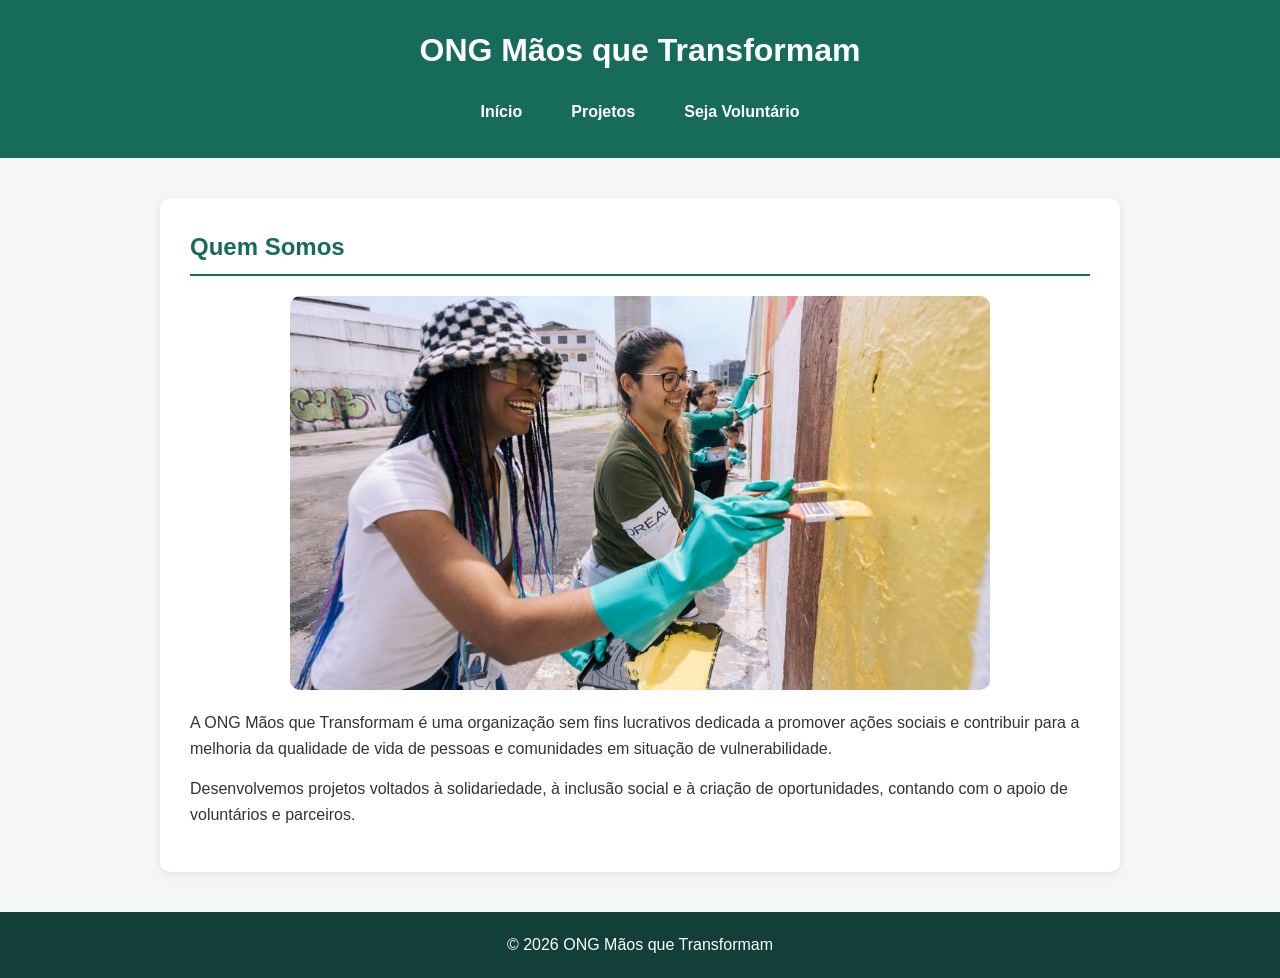
<file: index.html>
<!DOCTYPE html>
<html lang="pt-BR">

<head>
    <meta charset="UTF-8">
    <meta name="viewport" content="width=device-width, initial-scale=1.0">

    <title>ONG Mãos que Transformam</title>
    <link rel="stylesheet" href="stylle.css">

</head>

<body>

    <header>

        <h1>ONG Mãos que Transformam</h1>

        <nav>
            <a href="index.html">Início</a>
            <a href="projetos.html">Projetos</a>
            <a href="cadastro.html">Seja Voluntário</a>
        </nav>

    </header>

    <main>

       <section>
    <h2>Quem Somos</h2>
	   <img 
            src="voluntarios.jpg" 
            alt="Voluntários da ONG Mãos que Transformam realizando uma ação social"
        >

    <p>
        A ONG Mãos que Transformam é uma organização sem fins lucrativos
        dedicada a promover ações sociais e contribuir para a melhoria da
        qualidade de vida de pessoas e comunidades em situação de
        vulnerabilidade.
    </p>

    <p>
        Desenvolvemos projetos voltados à solidariedade, à inclusão social
        e à criação de oportunidades, contando com o apoio de voluntários
        e parceiros.
    </p>
</section>

    </main>

    <footer>

        <p>&copy; 2026 ONG Mãos que Transformam</p>

    </footer>

</body>

</html>
</file>
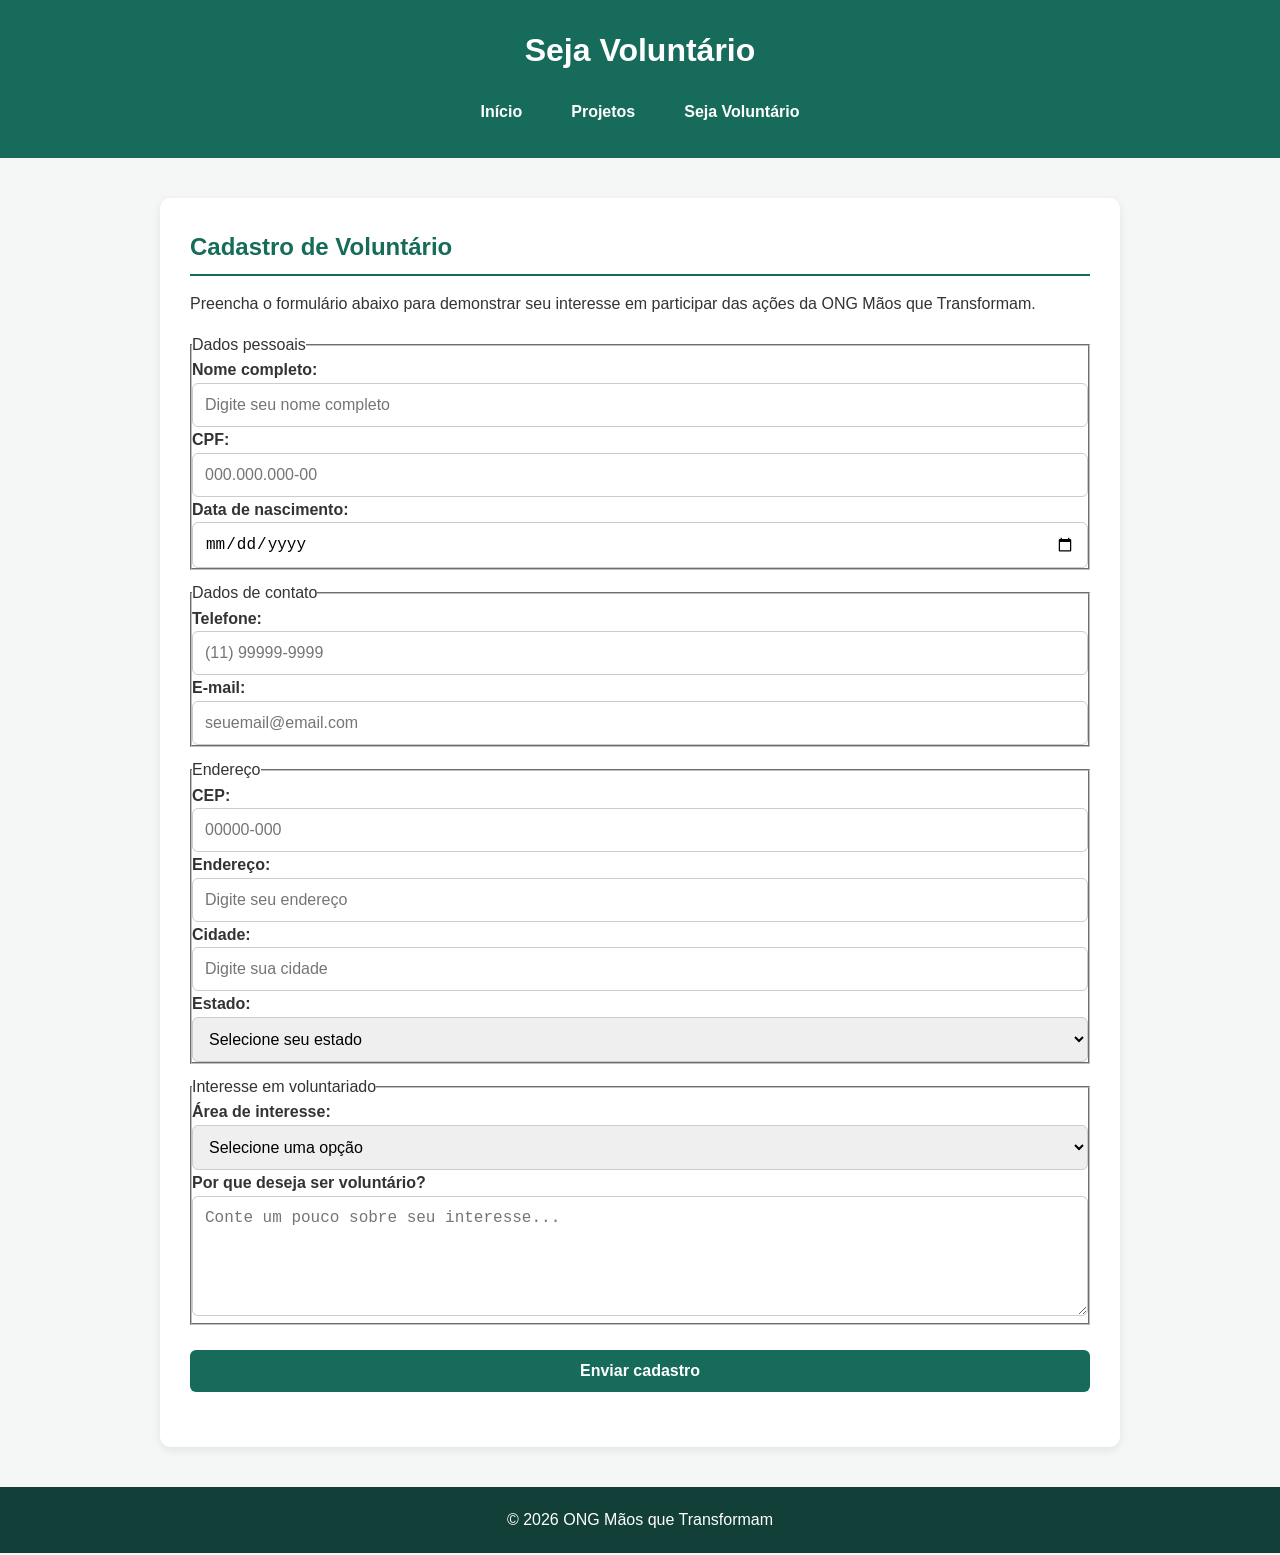
<file: cadastro.html>
<!DOCTYPE html>
<html lang="pt-BR">

<head>
    <meta charset="UTF-8">
    <meta name="viewport" content="width=device-width, initial-scale=1.0">

    <title>Seja Voluntário - ONG Mãos que Transformam</title>

    <link rel="stylesheet" href="stylle.css">
</head>

<body>

    <header>
        <h1>Seja Voluntário</h1>

        <nav aria-label="Navegação principal">
            <a href="index.html">Início</a>
            <a href="projetos.html">Projetos</a>
            <a href="cadastro.html" aria-current="page">Seja Voluntário</a>
        </nav>
    </header>

    <main>

        <section>
            <h2>Cadastro de Voluntário</h2>

            <p>
                Preencha o formulário abaixo para demonstrar seu interesse
                em participar das ações da ONG Mãos que Transformam.
            </p>

            <form id="formulario-voluntario">

                <!-- DADOS PESSOAIS -->
                <fieldset>
                    <legend>Dados pessoais</legend>

                    <label for="nome">Nome completo:</label>
                    <input
                        type="text"
                        id="nome"
                        name="nome"
                        placeholder="Digite seu nome completo"
                        autocomplete="name"
                        required
                    >

                    <label for="cpf">CPF:</label>
                    <input
                        type="text"
                        id="cpf"
                        name="cpf"
                        placeholder="000.000.000-00"
                        inputmode="numeric"
                        autocomplete="off"
                        maxlength="14"
                        pattern="[0-9]{3}\.[0-9]{3}\.[0-9]{3}-[0-9]{2}"
                        title="Digite o CPF no formato 000.000.000-00"
                        aria-describedby="erro-cpf"
                        required
                    >
                    <span id="erro-cpf" aria-live="polite"></span>

                    <label for="nascimento">Data de nascimento:</label>
                    <input
                        type="date"
                        id="nascimento"
                        name="nascimento"
                        autocomplete="bday"
                        required
                    >
                </fieldset>

                <!-- DADOS DE CONTATO -->
                <fieldset>
                    <legend>Dados de contato</legend>

                    <label for="telefone">Telefone:</label>
                    <input
                        type="tel"
                        id="telefone"
                        name="telefone"
                        placeholder="(11) 99999-9999"
                        inputmode="numeric"
                        autocomplete="tel"
                        maxlength="15"
                        pattern="\([0-9]{2}\) [0-9]{4,5}-[0-9]{4}"
                        title="Digite um telefone no formato (11) 99999-9999"
                        required
                    >

                    <label for="email">E-mail:</label>
                    <input
                        type="email"
                        id="email"
                        name="email"
                        placeholder="seuemail@email.com"
                        autocomplete="email"
                        required
                    >
                </fieldset>

                <!-- ENDEREÇO -->
                <fieldset>
                    <legend>Endereço</legend>

                    <label for="cep">CEP:</label>
                    <input
                        type="text"
                        id="cep"
                        name="cep"
                        placeholder="00000-000"
                        inputmode="numeric"
                        autocomplete="postal-code"
                        maxlength="9"
                        pattern="[0-9]{5}-[0-9]{3}"
                        title="Digite o CEP no formato 00000-000"
                        required
                    >

                    <label for="endereco">Endereço:</label>
                    <input
                        type="text"
                        id="endereco"
                        name="endereco"
                        placeholder="Digite seu endereço"
                        autocomplete="street-address"
                        required
                    >

                    <label for="cidade">Cidade:</label>
                    <input
                        type="text"
                        id="cidade"
                        name="cidade"
                        placeholder="Digite sua cidade"
                        autocomplete="address-level2"
                        required
                    >

                    <label for="estado">Estado:</label>
                    <select
                        id="estado"
                        name="estado"
                        autocomplete="address-level1"
                        required
                    >
                        <option value="">Selecione seu estado</option>
                        <option value="AC">Acre</option>
                        <option value="AL">Alagoas</option>
                        <option value="AP">Amapá</option>
                        <option value="AM">Amazonas</option>
                        <option value="BA">Bahia</option>
                        <option value="CE">Ceará</option>
                        <option value="DF">Distrito Federal</option>
                        <option value="ES">Espírito Santo</option>
                        <option value="GO">Goiás</option>
                        <option value="MA">Maranhão</option>
                        <option value="MT">Mato Grosso</option>
                        <option value="MS">Mato Grosso do Sul</option>
                        <option value="MG">Minas Gerais</option>
                        <option value="PA">Pará</option>
                        <option value="PB">Paraíba</option>
                        <option value="PR">Paraná</option>
                        <option value="PE">Pernambuco</option>
                        <option value="PI">Piauí</option>
                        <option value="RJ">Rio de Janeiro</option>
                        <option value="RN">Rio Grande do Norte</option>
                        <option value="RS">Rio Grande do Sul</option>
                        <option value="RO">Rondônia</option>
                        <option value="RR">Roraima</option>
                        <option value="SC">Santa Catarina</option>
                        <option value="SP">São Paulo</option>
                        <option value="SE">Sergipe</option>
                        <option value="TO">Tocantins</option>
                    </select>
                </fieldset>

                <!-- INTERESSE EM VOLUNTARIADO -->
                <fieldset>
                    <legend>Interesse em voluntariado</legend>

                    <label for="area">Área de interesse:</label>
                    <select id="area" name="area" required>
                        <option value="">Selecione uma opção</option>
                        <option value="educacao">Educação</option>
                        <option value="alimentacao">Distribuição de alimentos</option>
                        <option value="eventos">Eventos e campanhas</option>
                        <option value="comunicacao">Comunicação</option>
                    </select>

                    <label for="mensagem">
                        Por que deseja ser voluntário?
                    </label>
                    <textarea
                        id="mensagem"
                        name="mensagem"
                        placeholder="Conte um pouco sobre seu interesse..."
                        rows="5"
                        required
                    ></textarea>
                </fieldset>

                <button type="submit">Enviar cadastro</button>

                <p id="mensagem-formulario" aria-live="polite"></p>

            </form>
        </section>

    </main>

    <footer>
        <p>&copy; 2026 ONG Mãos que Transformam</p>
    </footer>

    <script src="script.js"></script>

</body>
</html>
</file>
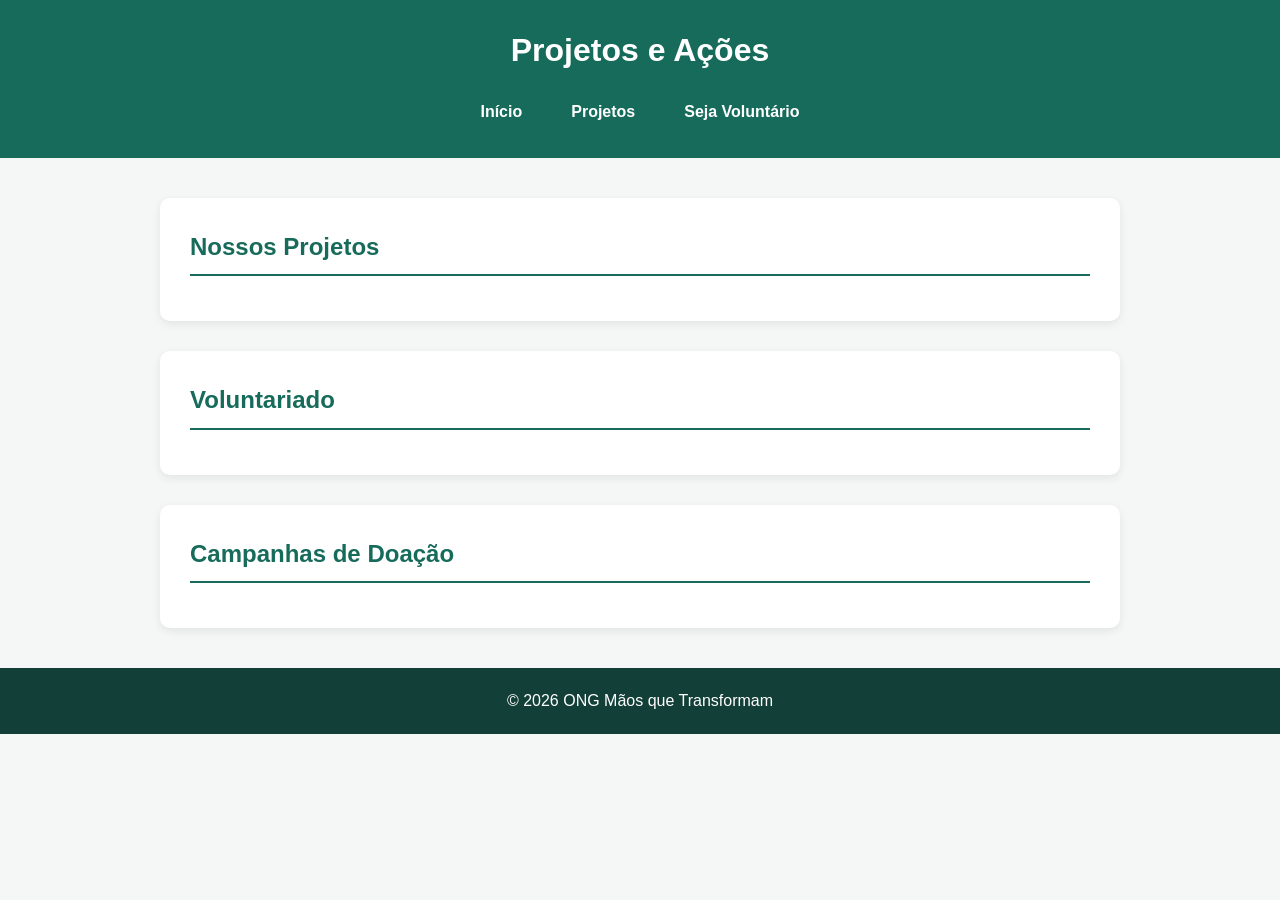
<file: Projetos.html>
<!DOCTYPE html>
<html lang="pt-BR">

<head>

    <meta charset="UTF-8">
    <meta name="viewport" content="width=device-width, initial-scale=1.0">

    <title>Projetos - ONG Mãos que Transformam</title>

    <link rel="stylesheet" href="stylle.css">

</head>

<body>

    <header>

        <h1>Projetos e Ações</h1>

        <nav>
            <a href="index.html">Início</a>
            <a href="projetos.html">Projetos</a>
            <a href="cadastro.html">Seja Voluntário</a>
        </nav>

    </header>

    <main>

        <section>
            <h2>Nossos Projetos</h2>
        </section>

        <section>
            <h2>Voluntariado</h2>
        </section>

        <section>
            <h2>Campanhas de Doação</h2>
        </section>

    </main>

    <footer>

        <p>&copy; 2026 ONG Mãos que Transformam</p>

    </footer>

</body>

</html>
</file>
<file: stylle.css>
/* ==============================
   CONFIGURAÇÕES GERAIS
================================= */

* {
    margin: 0;
    padding: 0;
    box-sizing: border-box;
}

html {
    scroll-behavior: smooth;
}

body {
    font-family: Arial, Helvetica, sans-serif;
    line-height: 1.6;
    background-color: #f4f7f6;
    color: #333;
}


/* ==============================
   CABEÇALHO
================================= */

header {
    background-color: #176b5b;
    color: white;
    padding: 25px 20px;
    text-align: center;
}

header h1 {
    margin-bottom: 15px;
    font-size: 2rem;
}


/* ==============================
   MENU DE NAVEGAÇÃO
================================= */

nav {
    display: flex;
    justify-content: center;
    gap: 25px;
    flex-wrap: wrap;
}

nav a {
    color: white;
    text-decoration: none;
    font-weight: bold;
    padding: 8px 12px;
    border-radius: 5px;
    transition: 0.3s;
}

nav a:hover {
    background-color: #0f4d42;
}


/* ==============================
   CONTEÚDO PRINCIPAL
================================= */

main {
    max-width: 1000px;
    margin: 40px auto;
    padding: 0 20px;
}

section {
    background-color: white;
    margin-bottom: 30px;
    padding: 30px;
    border-radius: 10px;
    box-shadow: 0 3px 10px rgba(0, 0, 0, 0.08);
}

section h2 {
    color: #176b5b;
    margin-bottom: 15px;
    border-bottom: 2px solid #176b5b;
    padding-bottom: 8px;
}

section p {
    margin-bottom: 15px;
}


/* ==============================
   IMAGENS
================================= */

section img {
    display: block;
    width: 100%;
    max-width: 700px;
    height: auto;
    margin: 20px auto;
    border-radius: 10px;
}


/* ==============================
   CONTATO
================================= */

address {
    font-style: normal;
}

address p {
    margin-bottom: 10px;
}

address strong {
    color: #176b5b;
}


/* ==============================
   FORMULÁRIOS
================================= */

form {
    display: flex;
    flex-direction: column;
    gap: 10px;
}

label {
    font-weight: bold;
    margin-top: 10px;
}

input,
select,
textarea {
    width: 100%;
    padding: 12px;
    border: 1px solid #ccc;
    border-radius: 6px;
    font-size: 1rem;
}

input:focus,
select:focus,
textarea:focus {
    outline: 2px solid #176b5b;
    border-color: #176b5b;
}

textarea {
    min-height: 120px;
    resize: vertical;
}


/* ==============================
   BOTÕES
================================= */

button {
    background-color: #176b5b;
    color: white;
    border: none;
    padding: 12px 20px;
    border-radius: 6px;
    font-size: 1rem;
    font-weight: bold;
    cursor: pointer;
    margin-top: 15px;
}

button:hover {
    background-color: #0f4d42;
}


/* ==============================
   RODAPÉ
================================= */

footer {
    background-color: #123f37;
    color: white;
    text-align: center;
    padding: 20px;
    margin-top: 40px;
}


/* ==============================
   RESPONSIVIDADE
================================= */

@media (max-width: 600px) {

    header h1 {
        font-size: 1.6rem;
    }

    nav {
        flex-direction: column;
        gap: 8px;
    }

    main {
        margin-top: 20px;
    }

    section {
        padding: 20px;
    }
}
</file>
